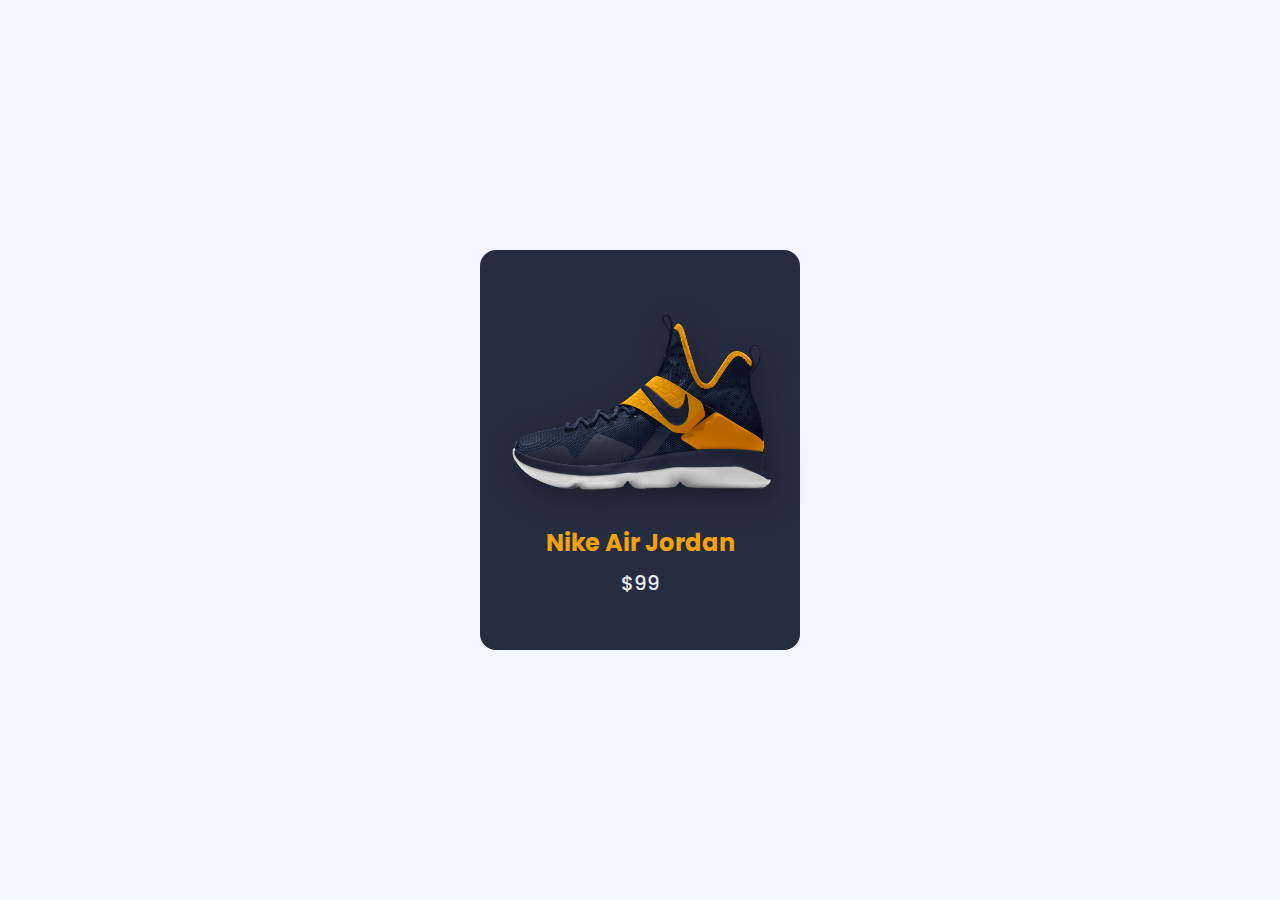
<file: card-ui-design/index.html>
<!DOCTYPE html>
<html lang="en">
  <head>
    <meta charset="UTF-8" />
    <meta name="viewport" content="width=device-width, initial-scale=1.0" />
    <title>Responsive product card</title>
    <link rel="stylesheet" href="css/main.css" />
  </head>
  <body>
    <section class="container">
      <div class="card">
        <img src="img/img.png" alt="" class="card__img" />

        <div class="card__data">
          <h1 class="card__title">Nike Air Jordan</h1>
          <span class="card__price">$99</span>
          <p class="card__description">
            Nike Air Jordan Footwear basketball sneakers.
          </p>
          <a href="#" class="card__button">Buy Now</a>
        </div>
      </div>
    </section>
  </body>
</html>
</file>
<file: card-ui-design/css/main.css>
@import url("https://fonts.googleapis.com/css2?family=Poppins:wght@400;500;600&display=swap");

:root {
  /*===== Colores =====*/
  --first-color: #F2A20C;
  --white-color: #E9EAEC;
  --dark-color: #272D40;
  --dark-color-lighten: #F2F5FF;
  /*===== Fuente y tipografia =====*/
  --body-font: 'Poppins', sans-serif;
  --h1-font-size: 1.5rem;
  --h2-font-size: 1.25rem;
  --normal-font-size: 1rem;
  --small-font-size: .875rem;
}

*,::before,::after{
  box-sizing: border-box;
}

body{
  margin: 0;
  padding: 0;
  font-family: var(--body-font);
  font-size: var(--normal-font-size);
}

h1,p{
  margin: 0;
}

a{
  text-decoration: none;
}

img{
  max-width: 100%;
  height: auto;
}

.container{
  height: 100vh;
  display: flex;
  justify-content: center;
  align-items: center;
  background-color: var(--dark-color-lighten);
}

.card{
  width: 320px;
  height: 400px;
  background-color: var(--dark-color);
  border-radius: 1rem;
  padding: 4rem 2rem 0;
  color: var(--white-color);
  overflow-y: hidden;
}

.card__img{
  position: absolute;
  width: 260px;
  filter: drop-shadow(5px 10px 15px rgba(8,9,13,.4));
}

.card__data{
  transform: translateY(13.2rem);
  text-align: center;
}

.card__title{
  font-size: var(--h1-font-size);
  color: var(--first-color);
  margin-bottom: .5rem;
}

.card__price{
  display: inline-block;
  font-size: var(--h2-font-size);
  font-weight: 500;
  margin-bottom: 1.25rem;
}

.card__description{
  font-size: var(--small-font-size);
  text-align: initial;
  margin-bottom: 1.25rem;
  opacity: 0;
}

.card__button{
  display: block;
  width: max-content;
  padding: 1.125rem 2rem;
  background-color: var(--first-color);
  color: var(--white-color);
  border-radius: .5rem;
  font-weight: 600;
  transition: .2s;
  opacity: 0;
}

.card__button:hover{
  box-shadow: 0 18px 40px -12px rgba(242,162,12,.35);
}

.card__img,
.card__data,
.card__title,
.card__price,
.card__description{
  transition: .5s;
}

.card:hover .card__img{
  transform: translate(-1.5rem, -9.5rem) rotate(-20deg);
}

.card:hover .card__data{
  transform: translateY(4.8rem);
}

.card:hover .card__title{
  transform: translate(-2.3rem);
  margin-bottom: 0;
}

.card:hover .card__price{
  transform: translateX(-6.8rem);
}

.card:hover .card__description,
.card:hover .card__button{
  transition-delay: .2s;
  opacity: 1;
}
</file>
